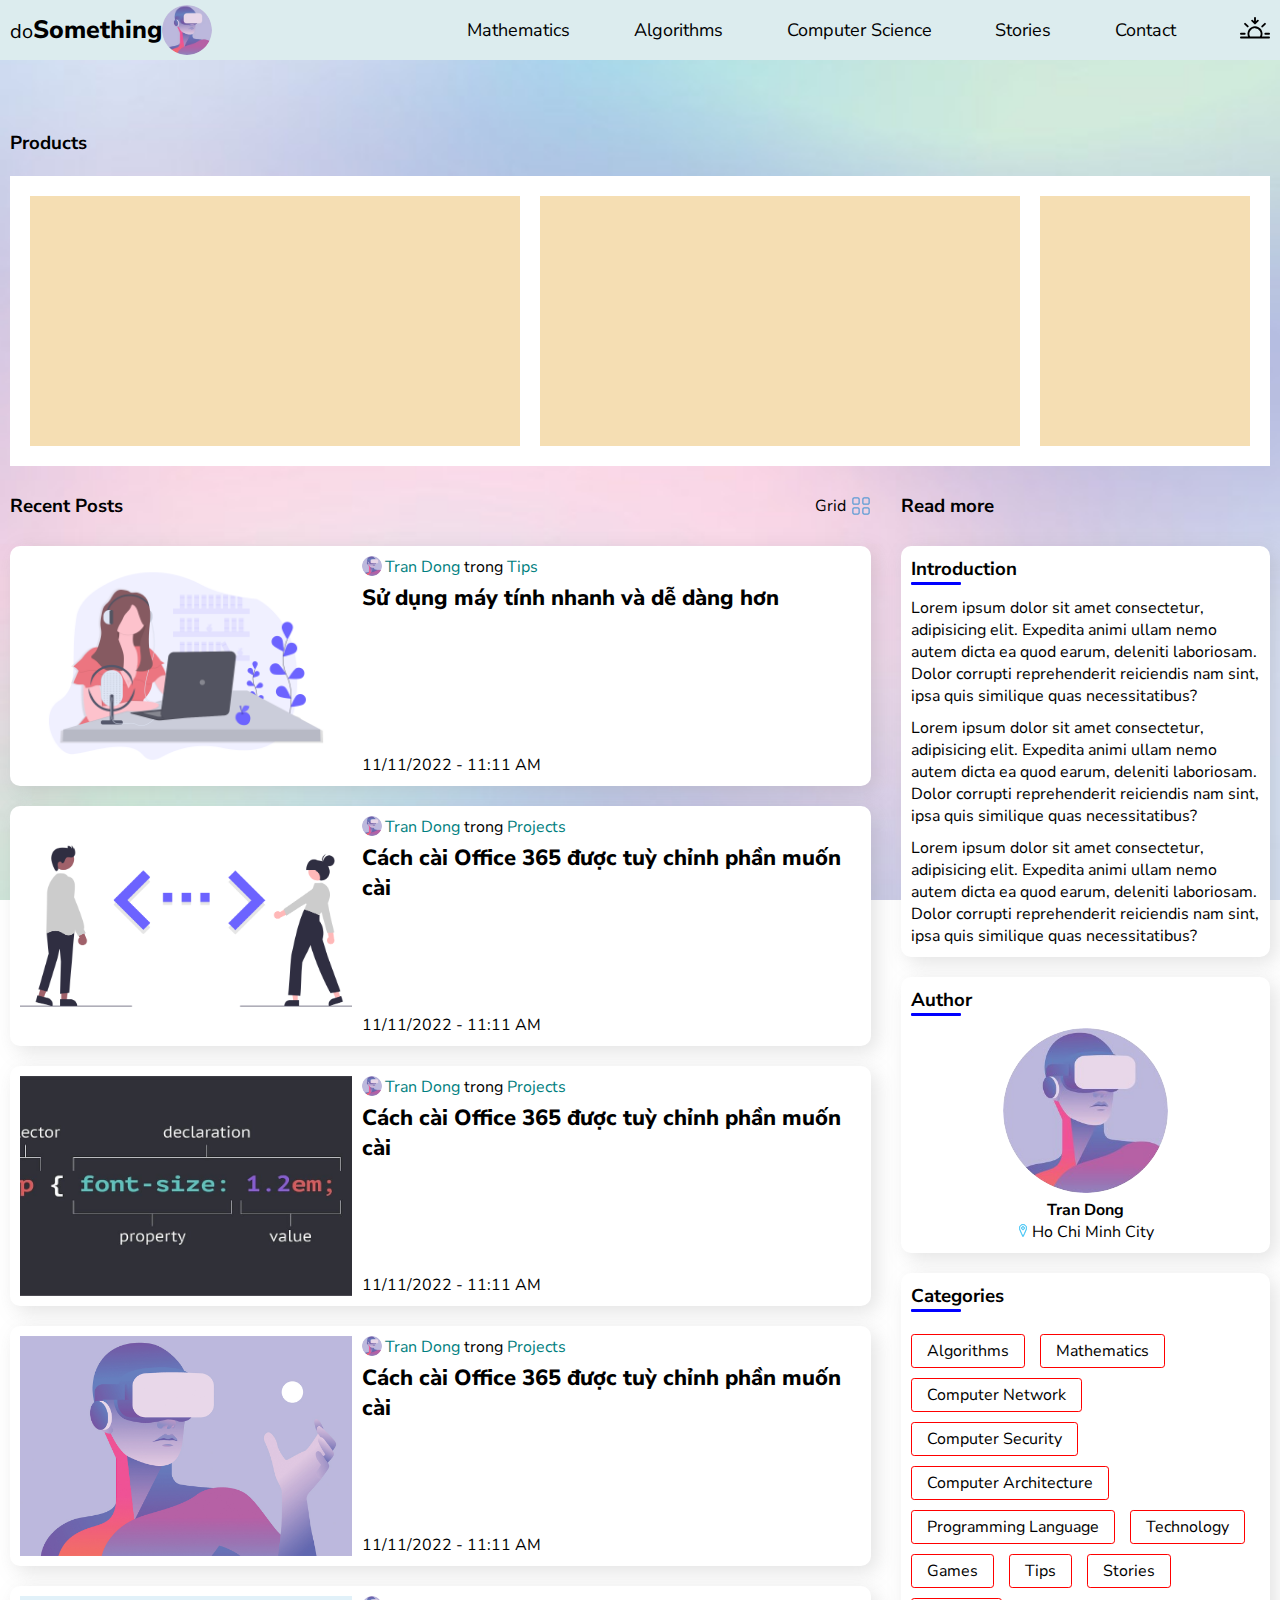
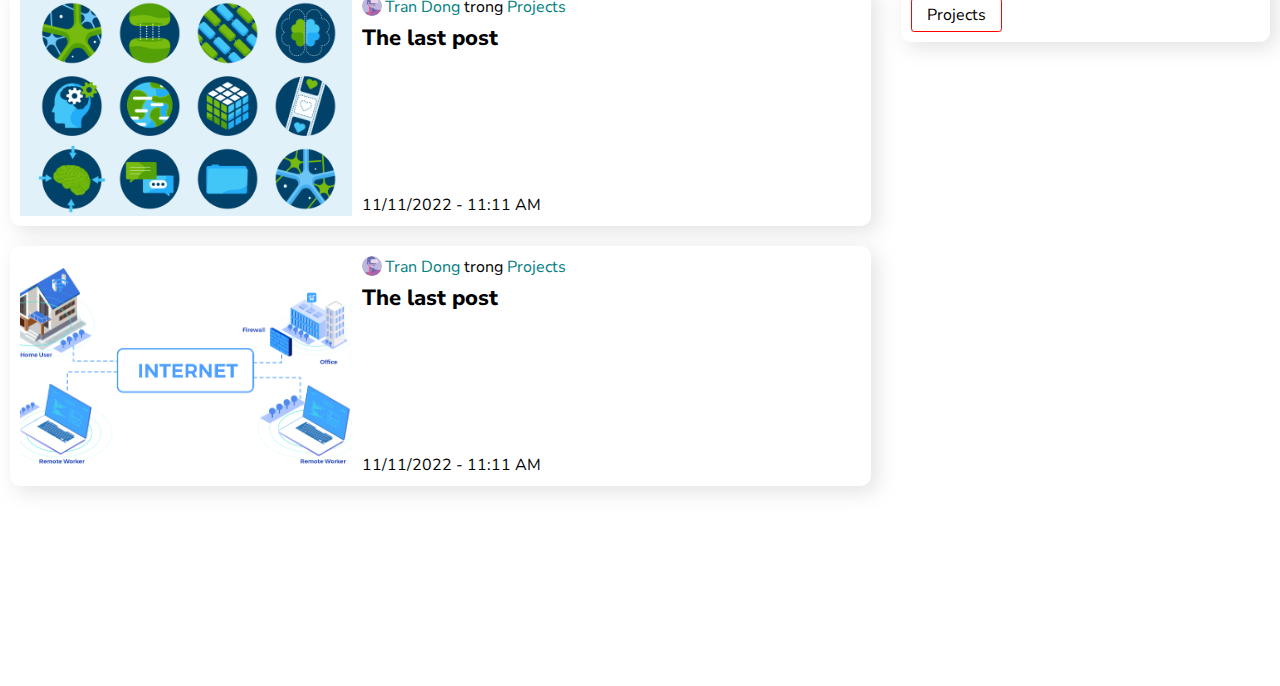
<file: index.html>
<!DOCTYPE html>
<html lang="en">
<head>
    <meta charset="UTF-8">
    <meta http-equiv="X-UA-Compatible" content="IE=edge">
    <meta name="viewport" content="width=device-width, initial-scale=1.0">
    <title>My Blogs</title>

    <link rel="preconnect" href="https://fonts.gstatic.com">
    <link href="https://fonts.googleapis.com/css2?family=Nunito+Sans:ital,wght@0,200;0,400;0,600;0,700;0,800;0,900;1,200;1,300;1,400&display=swap" rel="stylesheet">

    <link rel="shortcut icon" href="favicon.ico">

    <link rel="stylesheet" href="./css/style.css" id="css-file">
</head>
<body>
    <header>
        <nav>
            <div id="logo">
                <a href="" address-file="index.html">
                    <p>do<span>Something</span></p>
                    <div><img src="" address-file="img/avatar.svg"></div>
                </a>
            </div>

            <div id="nav-links">
                <a href="" address-file="categories/Mathematics/Mathematics.html">Mathematics</a>
                <a href=""  address-file="categories/Algorithms/Algorithms.html">Algorithms</a>
                <a href="#">Computer Science</a>
                <a href="#">Stories</a>
                <a href="#">Contact</a>
            </div>

            <div id="nav-buttons">
                <div id="mode" title="Dark mode"><img class="img-contain" src="" address-file="img/moon.svg"></div>
                <!-- <div id="tools-box" title="Tools"><img src="./img/tools-box-light.svg" alt=""></div> -->
                <div id="hamburger"><div id="bar"></div></div>
            </div>
        </nav>
    </header>

    <main id="posts-explores">
        <div class="wrapper">
            <h3 class="title">Products</h3>
            <div class="snap-products">
                <div class="item-product"></div>
                <div class="item-product"></div>
                <div class="item-product"></div>
                <div class="item-product"></div>
                <div class="item-product"></div>
                <div class="item-product"></div>
            </div>

            <div id="grid-posts-explores">
                <div id="recent-posts-format">
                    <div id="recent-posts"><h3>Recent Posts</h3></div>
                    <div id="format">
                        <p>Grid</p>
                        <div><img class="img-contain" src="" address-file="img/grid.svg"></div>
                    </div>
                </div>

                <div id="read-more"><h3>Read more</h3></div>

                <div id="posts">
                    <div class="post">
                        <div class="img-post"><a href="#"><img src="./img/using-computer.png"></a></div>
                        <div class="info-post">
                            <div class="author-categories">
                                <div><img src="" address-file="img/avatar.svg"></div>
                                <p><a href="#" class="author">Tran Dong</a> trong <a href="" class="name-topic" address-file="categories/Tips/Tips.html">Tips</a></p>
                            </div>
                            <div class="title-post"><a href="./categories/Tips/Sử dụng máy tính nhanh và dễ dàng hơn/Sử dụng máy tinh nhanh và dễ dàng hơn.html">Sử dụng máy tính nhanh và dễ dàng hơn</a></div>
                            <div class="time-release">11/11/2022 - 11:11 AM</div>
                        </div>
                    </div>

                    <div class="post">
                        <div class="img-post"><a href="#"><img src="./img/coding.png"></a></div>
                        <div class="info-post">
                            <div class="author-categories">
                                <div><img src="./img/avatar.svg"></div>
                                <p><a href="#" class="author">Tran Dong</a> trong <a href="#" class="name-topic">Projects</a></p>
                            </div>
                            <div class="title-post"><a href="#">Cách cài Office 365 được tuỳ chỉnh phần muốn cài</a></div>
                            <div class="time-release">11/11/2022 - 11:11 AM</div>
                        </div>
                    </div>

                    <div class="post">
                        <div class="img-post"><a href="#"><img src="./img/selector.jpg"></a></div>
                        <div class="info-post">
                            <div class="author-categories">
                                <div><img src="./img/avatar.svg"></div>
                                <p><a href="#" class="author">Tran Dong</a> trong <a href="#" class="name-topic">Projects</a></p>
                            </div>
                            <div class="title-post"><a href="#">Cách cài Office 365 được tuỳ chỉnh phần muốn cài</a></div>
                            <div class="time-release">11/11/2022 - 11:11 AM</div>
                        </div>
                    </div>

                    <div class="post">
                        <div class="img-post"><a href="#"><img src="./img/virtual reality.jpg"></a></div>
                        <div class="info-post">
                            <div class="author-categories">
                                <div><img src="./img/avatar.svg"></div>
                                <p><a href="#" class="author">Tran Dong</a> trong <a href="#" class="name-topic">Projects</a></p>
                            </div>
                            <div class="title-post"><a href="#">Cách cài Office 365 được tuỳ chỉnh phần muốn cài </a></div>
                            <div class="time-release">11/11/2022 - 11:11 AM</div>
                        </div>
                    </div>

                    <div class="post">
                        <div class="img-post"><a href="#"><img src="./img/memory.gif"></a></div>
                        <div class="info-post">
                            <div class="author-categories">
                                <div><img class="img-contain" src="./img/avatar.svg"></div>
                                <p><a href="#" class="author">Tran Dong</a> trong <a href="#" class="name-topic">Projects</a></p>
                            </div>
                            <div class="title-post"><a href="#">The last post</a></div>
                            <div class="time-release">11/11/2022 - 11:11 AM</div>
                        </div>
                    </div>

                    <div class="post">
                        <div class="img-post"><a href="#"><img src="./img/internet.png"></a></div>
                        <div class="info-post">
                            <div class="author-categories">
                                <div><img class="img-contain" src="./img/avatar.svg"></div>
                                <p><a href="#" class="author">Tran Dong</a> trong <a href="#" class="name-topic">Projects</a></p>
                            </div>
                            <div class="title-post"><a href="#">The last post</a></div>
                            <div class="time-release">11/11/2022 - 11:11 AM</div>
                        </div>
                    </div>
                </div>

                <div id="explores">
                    <div class="item-explore">
                        <div class="introduction">
                            <div class="title-explore"><h3>Introduction</h3></div>
                            <div class="content-introduction">
                                <p>Lorem ipsum dolor sit amet consectetur, adipisicing elit. Expedita animi ullam nemo autem dicta ea quod earum, deleniti laboriosam. Dolor corrupti reprehenderit reiciendis nam sint, ipsa quis similique quas necessitatibus?</p>
                                <p>Lorem ipsum dolor sit amet consectetur, adipisicing elit. Expedita animi ullam nemo autem dicta ea quod earum, deleniti laboriosam. Dolor corrupti reprehenderit reiciendis nam sint, ipsa quis similique quas necessitatibus?</p>
                                <p>Lorem ipsum dolor sit amet consectetur, adipisicing elit. Expedita animi ullam nemo autem dicta ea quod earum, deleniti laboriosam. Dolor corrupti reprehenderit reiciendis nam sint, ipsa quis similique quas necessitatibus?</p>
                            </div>
                        </div>
                    </div>

                    <div class="item-explore">
                        <div class="title-explore"><h3>Author</h3></div>
                        <div class="content-item-explore">
                            <div class="wrapper">
                                <div><img src="./img/avatar.svg"></div>
                                <h4 class="author-name">Tran Dong</h4>
                                <div class="position">
                                    <div><img src="./img/position.svg"></div>
                                    <p>Ho Chi Minh City</p>
                                </div>
                            </div>
                        </div>
                    </div>

                    <div class="item-explore">
                        <div class="title-explore"><h3>Categories</h3></div>
                        <div class="content-item-explore">
                            <div class="link-categories">
                                <a href="./categories/Algorithms/Algorithms.html" class="link-category">Algorithms</a>
                                <a href="./categories/Mathematics/Mathematics.html" class="link-category">Mathematics</a>
                                <a href="./categories/Computer Network/Computer Network.html" class="link-category">Computer Network</a>
                                <a href="" class="link-category">Computer Security</a>
                                <a href="./categories/Computer Architecture/Computer Architecture.html" class="link-category">Computer Architecture</a>
                                <a href="./categories/Programming Language/Programming Language.html" class="link-category">Programming Language</a>
                                <a href="./categories/Technology/Technology.html" class="link-category">Technology</a>
                                <a href="" class="link-category">Games</a>
                                <a href="./categories/Tips/Tips.html" class="link-category">Tips</a>
                                <a href="" class="link-category">Stories</a>
                                <a href="./projects/projects.html" class="link-category">Projects</a>
                            </div>
                        </div>
                    </div>

                    <!-- <div class="item-explore">
                        <div class="title-explore"><h3>Products</h3></div>
                        <div class="content-item-explore">
                            <div class="link-categories">
                                <a href="./projects/digital-clock/digital-clock.html" class="link-category">Digital Clock</a>
                                <a href="./projects/classic-clock/classic-clock.html" class="link-category">Classic Clock</a>
                                <a href="./projects/Countdown Timer/countdown-timer.html" class="link-category">Countdown Timer</a>
                            </div>
                        </div>
                    </div> -->
                </div>
            </div>
        </div>








        <!-- <div></div> -->
    </main>

    <footer>
        <div id="blank"></div>
    </footer>

    <script src="./scrips/jquery.js"></script>
    <script src="./scrips/script.js"></script>
</body>
</html>
</file>
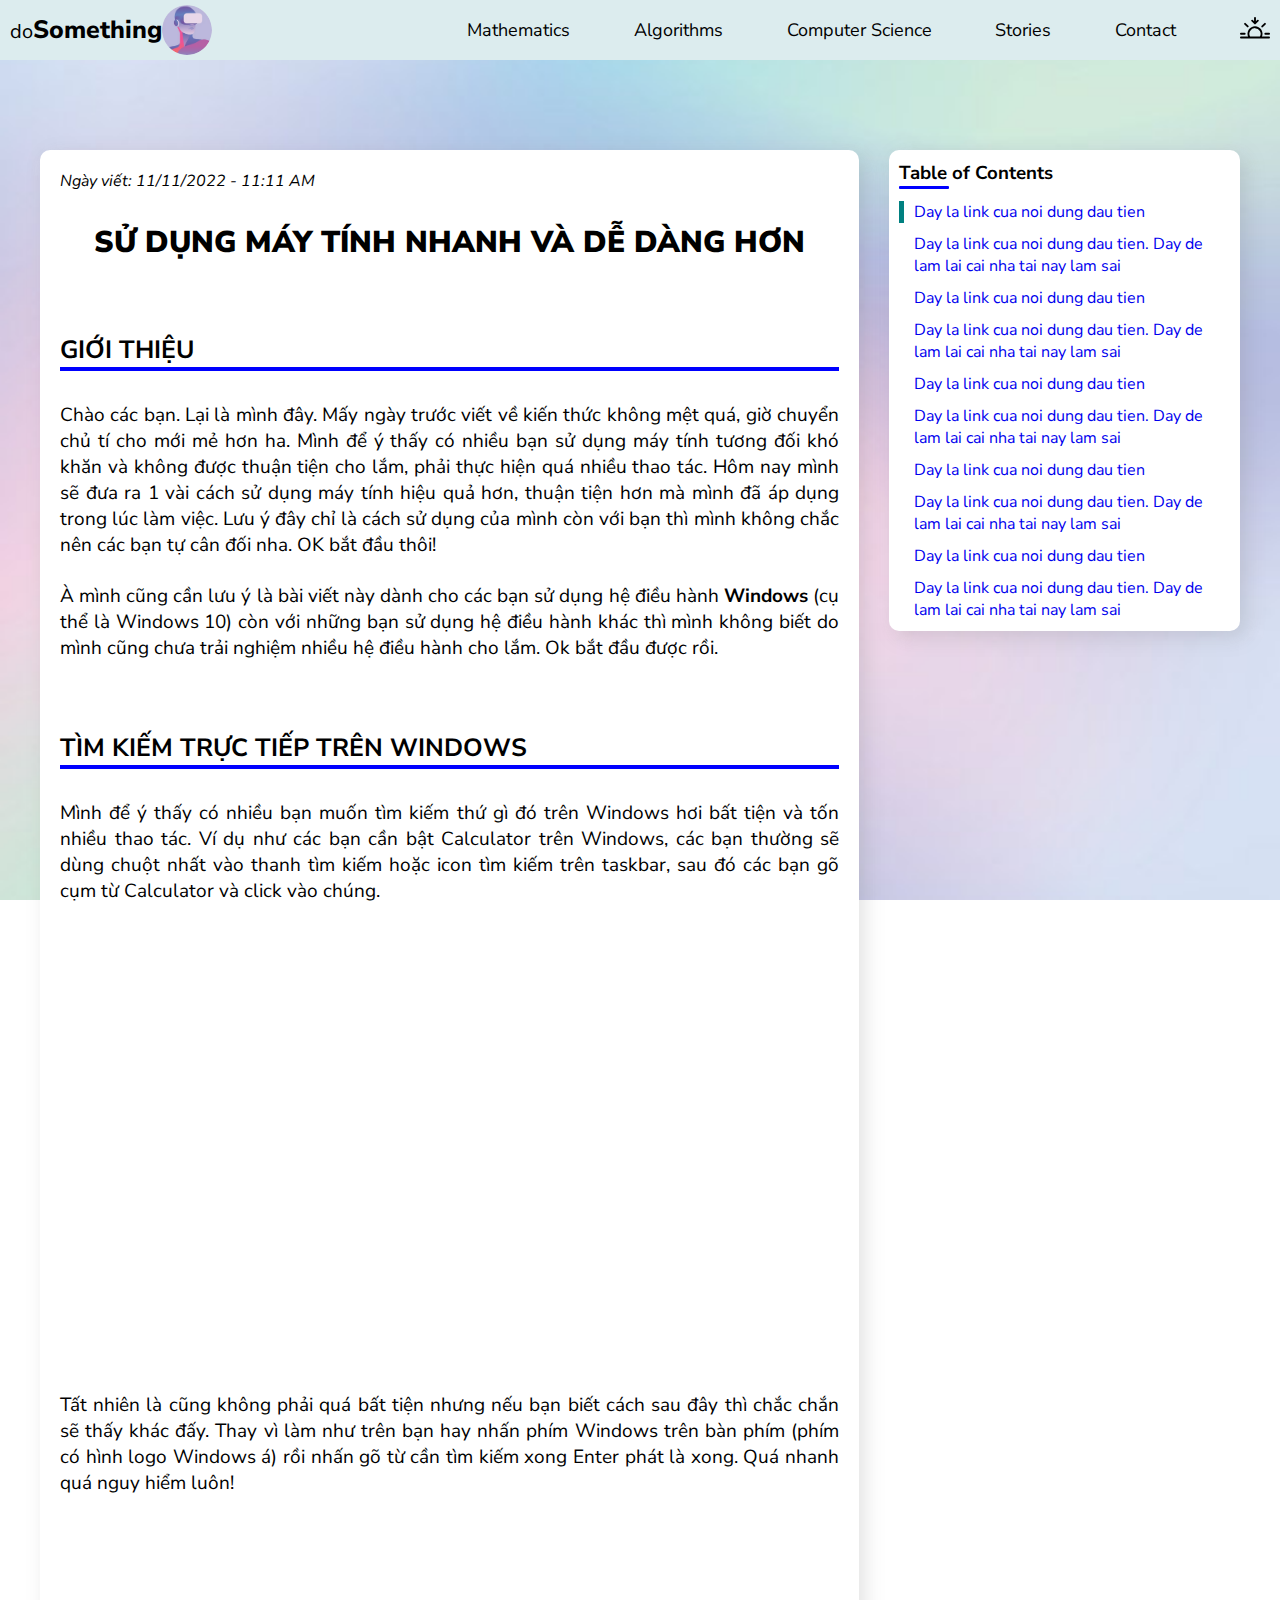
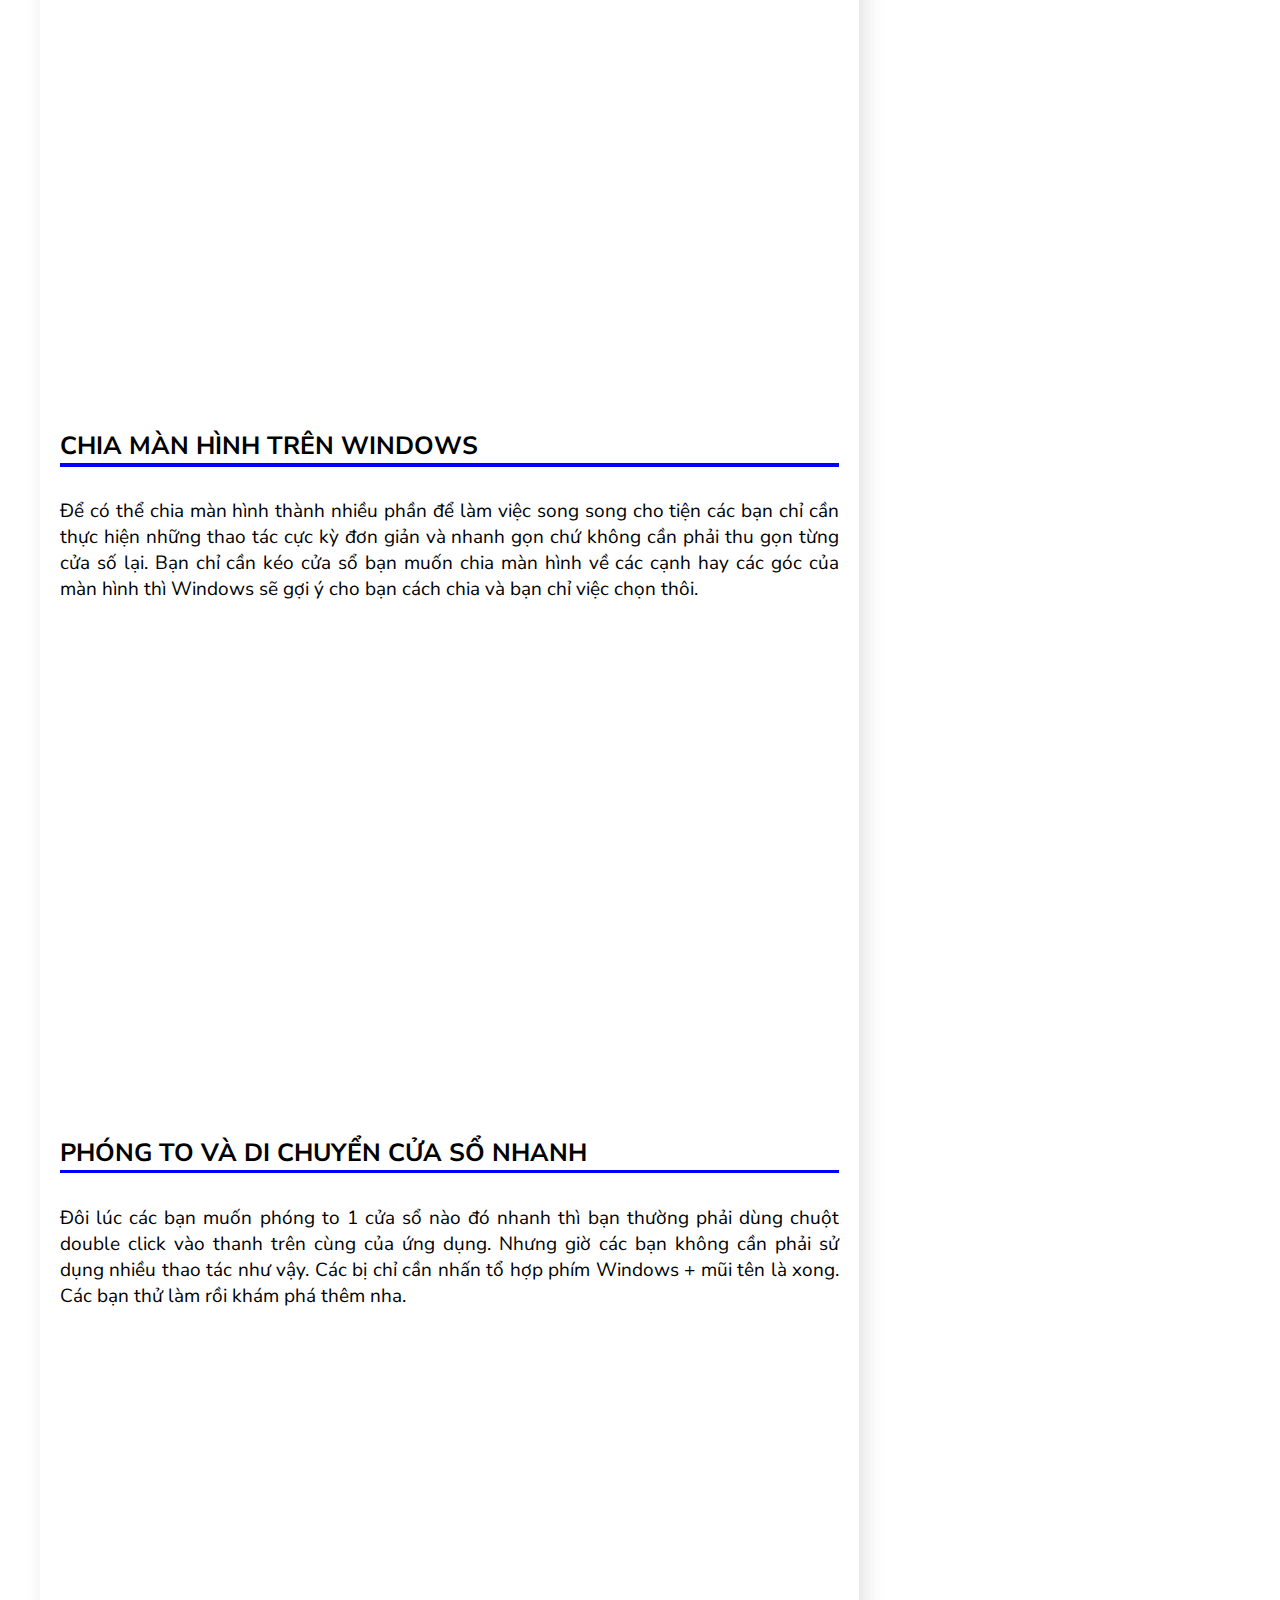
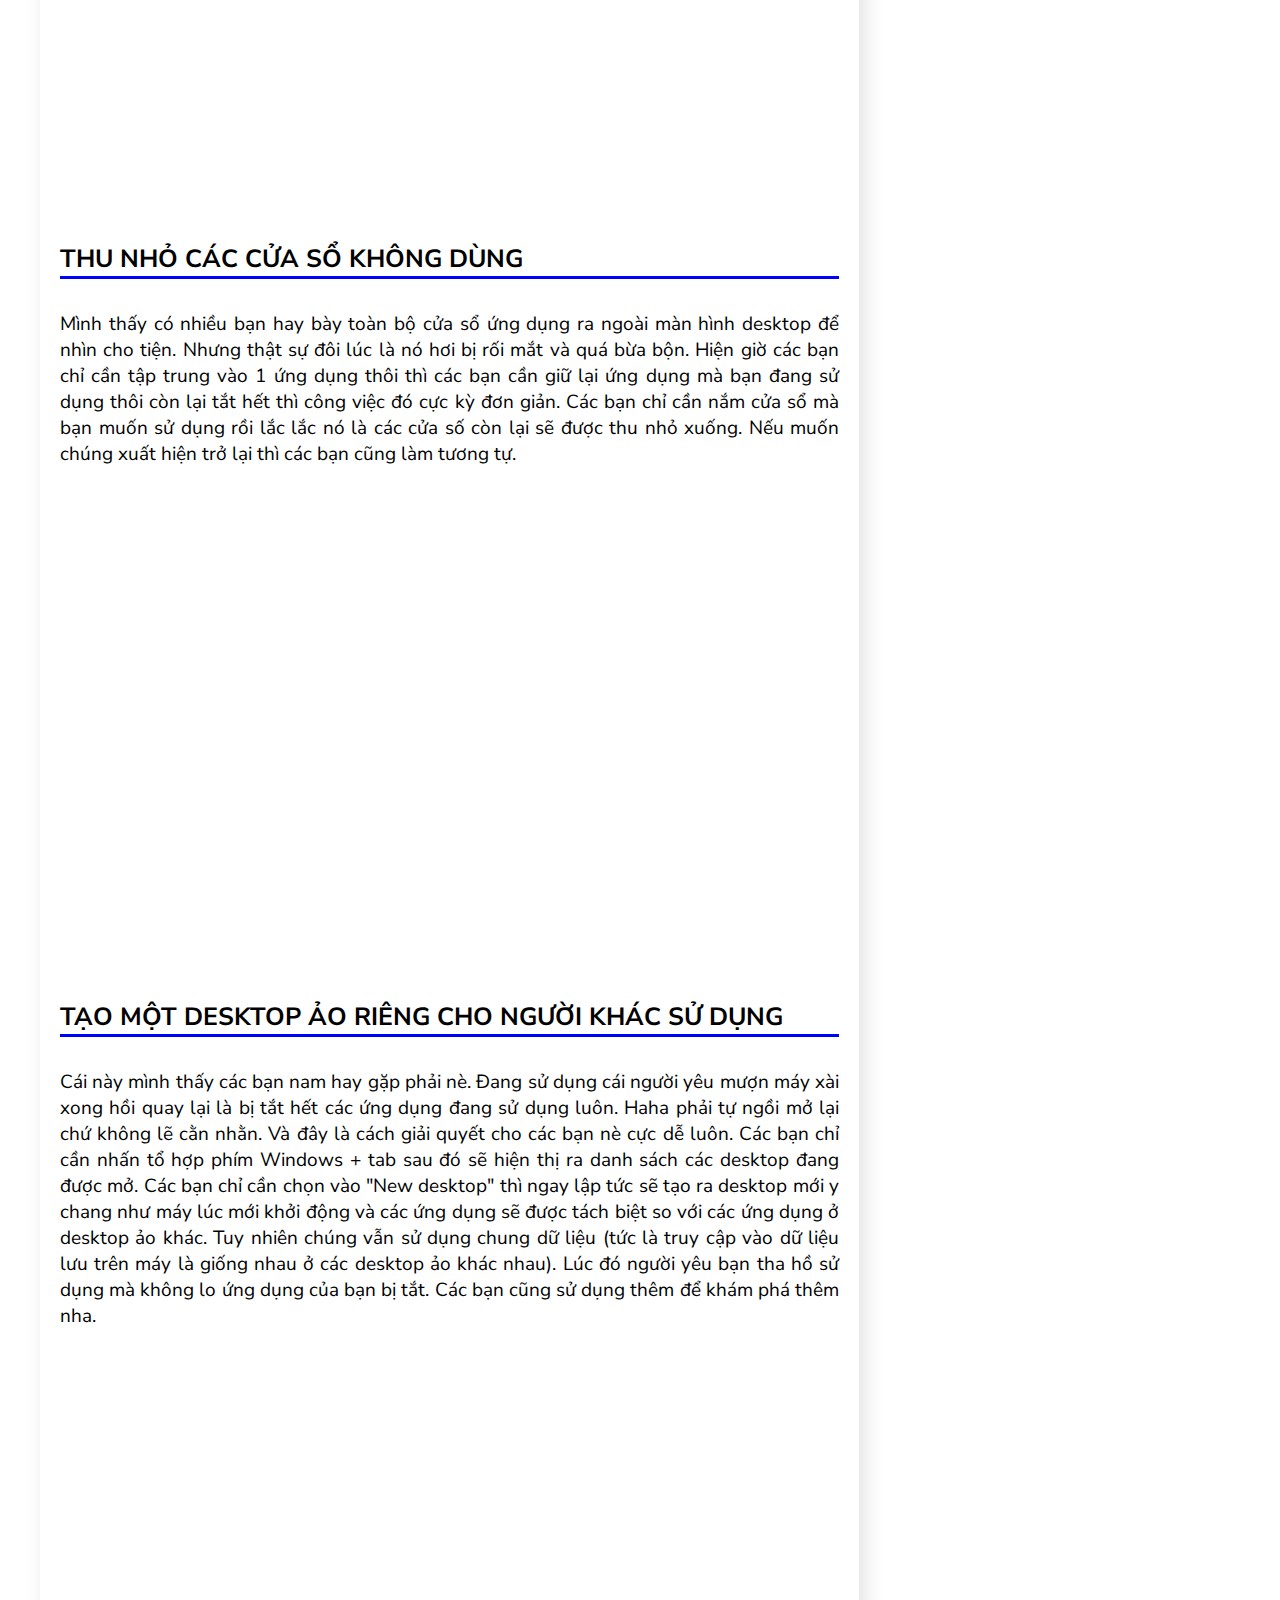
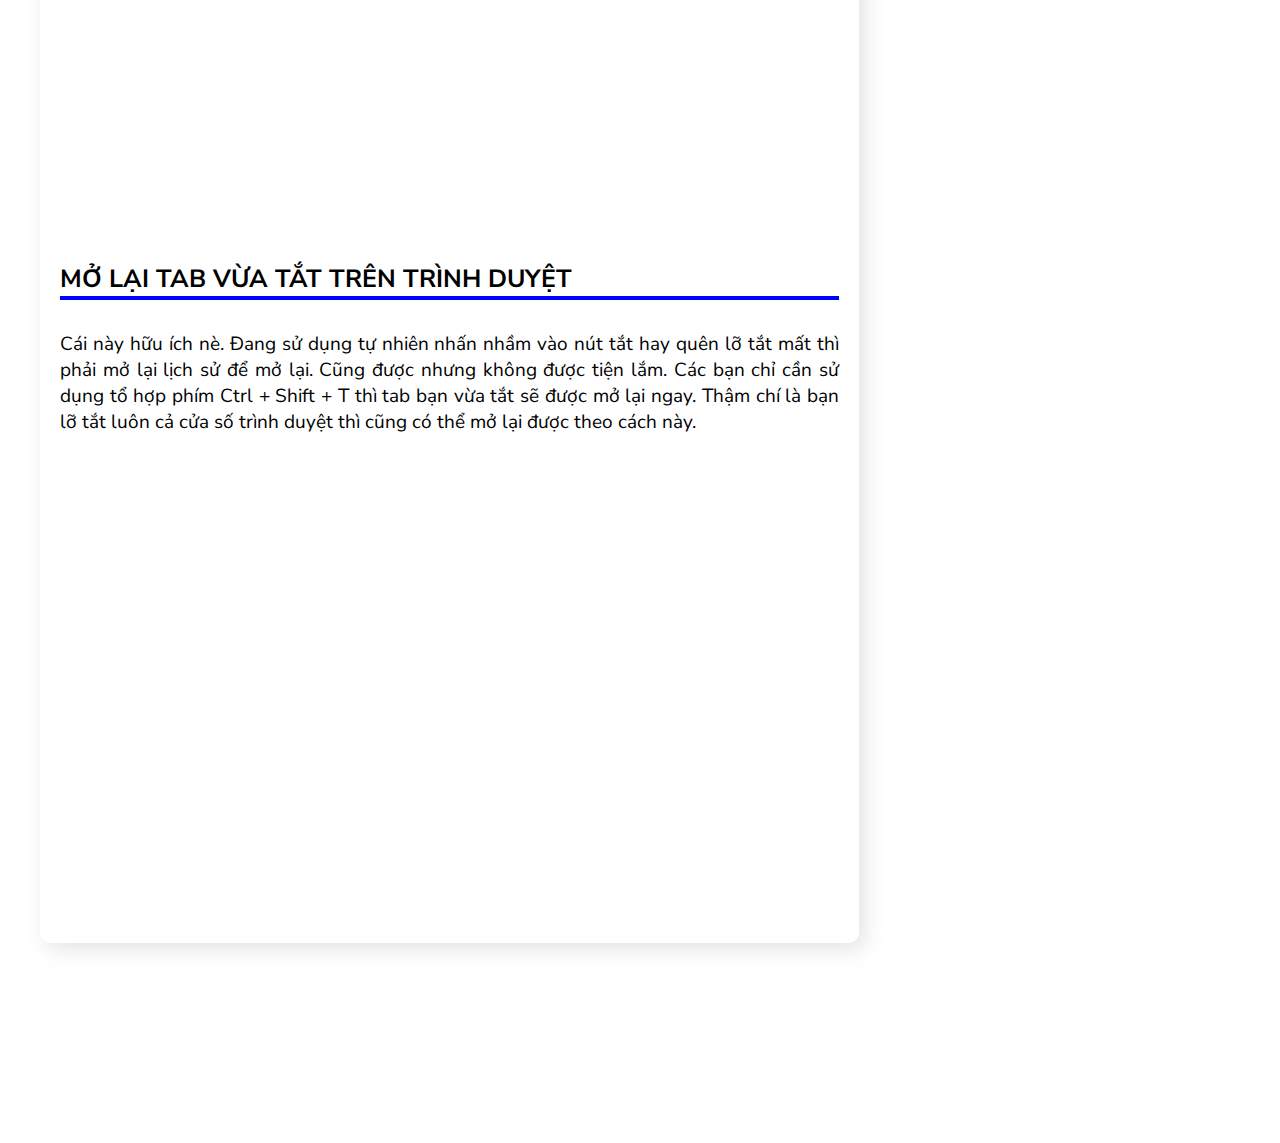
<file: categories/Tips/Sử dụng máy tính nhanh và dễ dàng hơn/Sử dụng máy tinh nhanh và dễ dàng hơn.html>
<!DOCTYPE html>
<html lang="en">
<head>
    <meta charset="UTF-8">
    <meta http-equiv="X-UA-Compatible" content="IE=edge">
    <meta name="viewport" content="width=device-width, initial-scale=1.0">
    <title>Sử dụng máy tính nhanh và dễ dàng hơn</title>

    <link rel="preconnect" href="https://fonts.gstatic.com">
    <link href="https://fonts.googleapis.com/css2?family=Nunito+Sans:ital,wght@0,200;0,400;0,600;0,700;0,800;0,900;1,200;1,300;1,400&display=swap" rel="stylesheet">

    <link rel="stylesheet" href="../../../css/style.css" id="css-file">
</head>
<body>
    <header>
        <nav>
            <div id="logo">
                <a href="" address-file="index.html">
                    <p>do<span>Something</span></p>
                    <div><img src="" address-file="img/avatar.svg"></div>
                </a>
            </div>

            <div id="nav-links">
                <a href="" address-file="categories/Mathematics/Mathematics.html">Mathematics</a>
                <a href=""  address-file="categories/Algorithms/Algorithms.html">Algorithms</a>
                <a href="#">Computer Science</a>
                <a href="#">Stories</a>
                <a href="#">Contact</a>
            </div>

            <div id="nav-buttons">
                <div id="mode" title="Dark mode"><img class="img-contain" src="" address-file="img/moon.svg"></div>
                <!-- <div id="tools-box" title="Tools"><img src="./img/tools-box-light.svg" alt=""></div> -->
                <div id="hamburger"><div id="bar"></div></div>
            </div>
        </nav>
    </header>

    <main id="post-content">
        <div class="wrapper">
            <div id="grid-post-table-of-content">
                <div id="main-post">
                    <div class="time-release"><i>Ngày viết: 11/11/2022 - 11:11 AM</i></div>
                    <div class="title-post"><p>SỬ DỤNG MÁY TÍNH NHANH VÀ DỄ DÀNG HƠN</p></div>
                    <div class="content">
                        <div class="header"><p>GIỚI THIỆU</p></div>
                        <p class="para">
                            Chào các bạn. Lại là mình đây. Mấy ngày trước viết về kiến thức không mệt quá, giờ chuyển chủ
                            tí cho mới mẻ hơn ha. Mình để ý thấy có nhiều bạn sử dụng máy tính tương đối khó khăn và không
                            được thuận tiện cho lắm, phải thực hiện quá nhiều thao tác. Hôm nay mình sẽ đưa ra 1 vài cách
                            sử dụng máy tính hiệu quả hơn, thuận tiện hơn mà mình đã áp dụng trong lúc làm việc. Lưu ý đây
                            chỉ là cách sử dụng của mình còn với bạn thì mình không chắc nên các bạn tự cân đối nha. OK
                            bắt đầu thôi!
                        </p>

                        <p class="para">
                            À mình cũng cần lưu ý là bài viết này dành cho các bạn sử dụng hệ điều hành <strong>Windows</strong>
                            (cụ thể là Windows 10) còn với những bạn sử dụng hệ điều hành khác thì mình không biết do mình
                            cũng chưa trải nghiệm nhiều hệ điều hành cho lắm. Ok bắt đầu được rồi.
                        </p>

                        <div class="header"><p>TÌM KIẾM TRỰC TIẾP TRÊN WINDOWS</p></div>
                        <p class="para">
                            Mình để ý thấy có nhiều bạn muốn tìm kiếm thứ gì đó trên Windows hơi bất tiện và tốn nhiều thao
                            tác. Ví dụ như các bạn cần bật Calculator trên Windows, các bạn thường sẽ dùng chuột nhất vào thanh
                            tìm kiếm hoặc icon tìm kiếm trên taskbar, sau đó các bạn gõ cụm từ Calculator và click vào chúng.
                        </p>

                        <div class="videos">
                            <div class="video-demo">
                                <iframe width="560" height="315" src="https://www.youtube.com/embed/kdP6zsoLre8" title="YouTube video player" frameborder="0" allow="accelerometer; autoplay; clipboard-write; encrypted-media; gyroscope; picture-in-picture" allowfullscreen></iframe>
                            </div>
                        </div>

                        <p class="para">
                            Tất nhiên là cũng không phải quá bất tiện nhưng nếu bạn biết cách sau đây thì chắc chắn sẽ thấy khác
                            đấy. Thay vì làm như trên bạn hay nhấn phím Windows trên bàn phím (phím có hình logo Windows á) rồi
                            nhấn gõ từ cần tìm kiếm xong Enter phát là xong. Quá nhanh quá nguy hiểm luôn!
                        </p>

                        <div class="videos">
                            <div class="video-demo">
                                <iframe width="560" height="315" src="https://www.youtube.com/embed/raz1Tyd2als" title="YouTube video player" frameborder="0" allow="accelerometer; autoplay; clipboard-write; encrypted-media; gyroscope; picture-in-picture" allowfullscreen></iframe>
                            </div>
                        </div>

                        <div class="header"><p>CHIA MÀN HÌNH TRÊN WINDOWS</p></div>
                        <p class="para">
                            Để có thể chia màn hình thành nhiều phần để làm việc song song cho tiện các bạn chỉ cần thực hiện
                            những thao tác cực kỳ đơn giản và nhanh gọn chứ không cần phải thu gọn từng cửa số lại. Bạn chỉ cần
                            kéo cửa sổ bạn muốn chia màn hình về các cạnh hay các góc của màn hình thì Windows sẽ gợi ý cho bạn
                            cách chia và bạn chỉ việc chọn thôi.
                        </p>

                        <div class="videos">
                            <div class="video-demo">
                                <iframe width="560" height="315" src="https://www.youtube.com/embed/vMgMH2pAmdM" title="YouTube video player" frameborder="0" allow="accelerometer; autoplay; clipboard-write; encrypted-media; gyroscope; picture-in-picture" allowfullscreen></iframe>
                            </div>
                        </div>

                        <div class="header"><p>PHÓNG TO VÀ DI CHUYỂN CỬA SỔ NHANH</p></div>
                        <p class="para">
                            Đôi lúc các bạn muốn phóng to 1 cửa sổ nào đó nhanh thì bạn thường phải dùng chuột double click vào
                            thanh trên cùng của ứng dụng. Nhưng giờ các bạn không cần phải sử dụng nhiều thao tác như vậy. Các bị
                            chỉ cần nhấn tổ hợp phím Windows + mũi tên là xong. Các bạn thử làm rồi khám phá thêm nha.
                        </p>

                        <div class="videos">
                            <div class="video-demo">
                                <iframe width="560" height="315" src="https://www.youtube.com/embed/jHXEPfShys4" title="YouTube video player" frameborder="0" allow="accelerometer; autoplay; clipboard-write; encrypted-media; gyroscope; picture-in-picture" allowfullscreen></iframe>
                            </div>
                        </div>

                        <div class="header"><p>THU NHỎ CÁC CỬA SỔ KHÔNG DÙNG</p></div>
                        <p class="para">
                            Mình thấy có nhiều bạn hay bày toàn bộ cửa sổ ứng dụng ra ngoài màn hình desktop để nhìn cho tiện.
                            Nhưng thật sự đôi lúc là nó hơi bị rối mắt và quá bừa bộn. Hiện giờ các bạn chỉ cần tập trung vào 1
                            ứng dụng thôi thì các bạn cần giữ lại ứng dụng mà bạn đang sử dụng thôi còn lại tắt hết thì công việc
                            đó cực kỳ đơn giản. Các bạn chỉ cần nắm cửa sổ mà bạn muốn sử dụng rồi lắc lắc nó là các cửa số còn
                            lại sẽ được thu nhỏ xuống. Nếu muốn chúng xuất hiện trở lại thì các bạn cũng làm tương tự.
                        </p>

                        <div class="videos">
                            <div class="video-demo">
                                <iframe width="560" height="315" src="https://www.youtube.com/embed/kubg-A-iH7c" title="YouTube video player" frameborder="0" allow="accelerometer; autoplay; clipboard-write; encrypted-media; gyroscope; picture-in-picture" allowfullscreen></iframe>
                            </div>
                        </div>

                        <div class="header"><p>TẠO MỘT DESKTOP ẢO RIÊNG CHO NGƯỜI KHÁC SỬ DỤNG</p></div>
                        <p class="para">
                            Cái này mình thấy các bạn nam hay gặp phải nè. Đang sử dụng cái người yêu mượn máy xài xong hồi quay
                            lại là bị tắt hết các ứng dụng đang sử dụng luôn. Haha phải tự ngồi mở lại chứ không lẽ cằn nhằn.
                            Và đây là cách giải quyết cho các bạn nè cực dễ luôn. Các bạn chỉ cần nhấn tổ hợp phím Windows + tab
                            sau đó sẽ hiện thị ra danh sách các desktop đang được mở. Các bạn chỉ cần chọn vào "New desktop" thì
                            ngay lập tức sẽ tạo ra desktop mới y chang như máy lúc mới khởi động và các ứng dụng sẽ được tách biệt
                            so với các ứng dụng ở desktop ảo khác. Tuy nhiên chúng vẫn sử dụng chung dữ liệu (tức là truy cập vào
                            dữ liệu lưu trên máy là giống nhau ở các desktop ảo khác nhau). Lúc đó người yêu bạn tha hồ sử dụng mà
                            không lo ứng dụng của bạn bị tắt. Các bạn cũng sử dụng thêm để khám phá thêm nha.
                        </p>

                        <div class="videos">
                            <div class="video-demo">
                                <iframe width="560" height="315" src="https://www.youtube.com/embed/fyMAfLbYABg" title="YouTube video player" frameborder="0" allow="accelerometer; autoplay; clipboard-write; encrypted-media; gyroscope; picture-in-picture" allowfullscreen></iframe>
                            </div>
                        </div>

                        <div class="header"><p>MỞ LẠI TAB VỪA TẮT TRÊN TRÌNH DUYỆT</p></div>
                        <p class="para">
                            Cái này hữu ích nè. Đang sử dụng tự nhiên nhấn nhầm vào nút tắt hay quên lỡ tắt mất thì phải mở lại
                            lịch sử để mở lại. Cũng được nhưng không được tiện lắm. Các bạn chỉ cần sử dụng tổ hợp phím Ctrl + Shift
                            + T thì tab bạn vừa tắt sẽ được mở lại ngay. Thậm chí là bạn lỡ tắt luôn cả cửa số trình duyệt thì
                            cũng có thể mở lại được theo cách này.
                        </p>

                        <div class="videos">
                            <div class="video-demo">
                                <iframe width="560" height="315" src="https://www.youtube.com/embed/YKz-IM9fIVc" title="YouTube video player" frameborder="0" allow="accelerometer; autoplay; clipboard-write; encrypted-media; gyroscope; picture-in-picture" allowfullscreen></iframe>
                            </div>
                        </div>
                    </div>
                </div>

                <div id="table-of-contents">
                    <div class="wrapper">
                        <div class="title-explore"><h3>Table of Contents</h3></div>
                        <div class="contents">
                            <a href="#" class="link-anchor active">
                                <div class="grid-bar-link">
                                    <div class="bar"></div>
                                    <div class="link">Day la link cua noi dung dau tien</div>
                                </div>
                            </a>

                            <a href="#" class="link-anchor">
                                <div class="grid-bar-link">
                                    <div class="bar"></div>
                                    <div class="link">Day la link cua noi dung dau tien. Day de lam lai cai nha tai nay lam sai</div>
                                </div>
                            </a>

                            <a href="#" class="link-anchor">
                                <div class="grid-bar-link">
                                    <div class="bar"></div>
                                    <div class="link">Day la link cua noi dung dau tien</div>
                                </div>
                            </a>

                            <a href="#" class="link-anchor">
                                <div class="grid-bar-link">
                                    <div class="bar"></div>
                                    <div class="link">Day la link cua noi dung dau tien. Day de lam lai cai nha tai nay lam sai</div>
                                </div>
                            </a>

                            <a href="#" class="link-anchor">
                                <div class="grid-bar-link">
                                    <div class="bar"></div>
                                    <div class="link">Day la link cua noi dung dau tien</div>
                                </div>
                            </a>

                            <a href="#" class="link-anchor">
                                <div class="grid-bar-link">
                                    <div class="bar"></div>
                                    <div class="link">Day la link cua noi dung dau tien. Day de lam lai cai nha tai nay lam sai</div>
                                </div>
                            </a>

                            <a href="#" class="link-anchor">
                                <div class="grid-bar-link">
                                    <div class="bar"></div>
                                    <div class="link">Day la link cua noi dung dau tien</div>
                                </div>
                            </a>

                            <a href="#" class="link-anchor">
                                <div class="grid-bar-link">
                                    <div class="bar"></div>
                                    <div class="link">Day la link cua noi dung dau tien. Day de lam lai cai nha tai nay lam sai</div>
                                </div>
                            </a>

                            <a href="#" class="link-anchor">
                                <div class="grid-bar-link">
                                    <div class="bar"></div>
                                    <div class="link">Day la link cua noi dung dau tien</div>
                                </div>
                            </a>

                            <a href="#" class="link-anchor">
                                <div class="grid-bar-link">
                                    <div class="bar"></div>
                                    <div class="link">Day la link cua noi dung dau tien. Day de lam lai cai nha tai nay lam sai</div>
                                </div>
                            </a>
                        </div>
                    </div>
                </div>
            </div>
        </div>








        <!-- <div></div> -->
    </main>

    <footer>
        <div id="blank"></div>
    </footer>

    <script src="../../../scrips/jquery.js"></script>
    <script src="../../../scrips/script.js"></script>
</body>
</html>
</file>
<file: css/style.css>
/* Start Recent Use Section */
/*
background-color: rgb(38, 37, 38);
box-shadow: 6px 6px 20px rgba(122, 122, 122, 0.212);
box-shadow: 6px 6px 20px rgba(251, 63, 63, 0.212);

nav-links: 1
hamburger: 2
mode: 2
header: 10
overlay: 900
tools-button: 1000
*/
/* End Recent Use Section */


/* Start General Section */
* {
    margin: 0;
    padding: 0;
    box-sizing: border-box;
    font-family: 'Nunito Sans', sans-serif;
}

body {
    width: 100%;
    background-image: url(../background/background-light.jpg);
    background-size: cover;
    background-position: center;
    background-attachment: fixed;
    max-height: 100vh;
    transition: 0.3s background-image;
}

img {
    width: 100%;
    height: 100%;
    object-fit: cover;
}

.img-contain {
    width: 100%;
    height: 100%;
    object-fit: contain;
}

a {
    text-decoration: none;
}

html::-webkit-scrollbar {
    width: 4px;
    background-color: thistle;
}

html::-webkit-scrollbar-thumb {
    background-color: brown;
}
/* End General Section */



/* Start Header Section */
header {
    width: 100%;
    height: 60px;
    display: flex;
    justify-content: center;
    position: fixed;
    left: 0;
    top: 0;
    background-color: rgb(220, 236, 238);
    transition: 0.3s background-color, 0.2s top;
    z-index: 10;
    /* background-color: rgb(232, 244, 238); */
    /* backdrop-filter: blur(2rem); */
}

header nav {
    width: 100%;
    max-width: 1420px;
    /* background-color: aqua; */
    padding: 0px 10px;
    display: flex;
    justify-content: space-between;
    align-items: center;
}

header nav a {
    color: black;
    transition: 0.3s color;
}

header nav #logo {
    flex-grow: 0.5;
}

header nav #logo a {
    display: flex;
    align-items: center;
    width: fit-content;
}

header nav #logo p {
    font-size: 20px;
}

header nav #logo p span {
    font-size: 25px;
    font-weight: 800;
}

header nav #logo div {
    width: 50px;
    height: 50px;
}

header nav #nav-links {
    flex-grow: 1;
    display: flex;
    justify-content: space-evenly;
}

header nav #nav-links a {
    font-size: 18px;
    transition: 0.2s;
    transition-property: color, transform;
}

header nav #nav-links a:hover {
    color: maroon;
    transform: translateY(-5px);
}

header nav #nav-buttons {
    display: flex;
    align-items: center;
    justify-content: space-between;
}

header nav #nav-buttons #mode {
    width: 30px;
    height: 30px;
    cursor: pointer;
    background-size: cover;
    z-index: 2;
    transition: 1s;
}

header nav #nav-buttons #mode.dark {
    transform: rotate(360deg);
}

header nav #nav-buttons #tools-box {
    width: 40px;
    cursor: pointer;
}
/* End Header Section */






/* Start Main Section */
#posts-explores .wrapper .snap-products {
    display: flex;
    overflow-x: auto;
    background-color: white;
    border: 20px solid white;
    scroll-snap-type: x mandatory;
    scroll-snap-stop: always;
    scroll-padding-left: 50px;
}

#posts-explores .wrapper .title {
    margin-bottom: 20px;
}

#posts-explores .wrapper .snap-products .item-product {
    min-width: 500px;
    height: 250px;
    background-clip: content-box;
    padding: 0px 10px;
    background-color: wheat;
    scroll-snap-align: start;
}

#posts-explores .wrapper .snap-products .item-product:first-child {
    padding-left: 0;
}

#posts-explores .wrapper .snap-products .item-product:last-child {
    padding-right: 0;
}

#posts-explores .wrapper .snap-products .item-product .img-product {
    width: 100%;
    height: 200px;
}

#posts-explores .wrapper .snap-products .item-product .info-project {
    width: 100%;
    height: 120px;
    display: flex;
    flex-direction: column;
    justify-content: space-between;
}

#posts-explores .wrapper .snap-products .item-product .info-project .title-project {
    flex-grow: 1;
    font-size: 22px;
    font-weight: 900;
}

#posts-explores .wrapper .snap-products .item-product .info-project .title-project a {
    color: black;
}

#posts-explores .wrapper .snap-products .item-product .info-project .author-categories {
    display: flex;
}

#posts-explores .wrapper .snap-products .item-product .info-project .author-categories div {
    width: 20px;
}

.snap-products::-webkit-scrollbar {
    height: 4px;
}

.snap-products::-webkit-scrollbar-thumb {
    background-color: teal;
}









#posts-explores {
    width: 100%;
    margin-top: 130px;
    display: flex;
    flex-direction: column;
    justify-content: center;
    align-items: center;
    transition: 0.3s color;
}

#posts-explores a {
    transition: 0.3s color;
}

#posts-explores .wrapper {
    width: 100%;
    max-width: 1420px;
    padding: 0px 10px;
    display: flex;
    flex-direction: column;
}

#posts-explores .wrapper #grid-posts-explores {
    width: 100%;
    display: grid;
    grid-template-columns: 7fr 3fr;
    grid-template-rows: 80px auto;
    column-gap: 30px;
}

#posts-explores .wrapper #grid-posts-explores #recent-posts-format {
    width: 100%;
    display: flex;
    justify-content: space-between;
    align-items: center;
}

#posts-explores .wrapper #grid-posts-explores #recent-posts-format #format {
    display: flex;
    align-items: center;
    cursor: pointer;
}

#posts-explores .wrapper #grid-posts-explores #recent-posts-format #format div {
    width: 20px;
    height: 20px;
    margin-left: 5px;
}

#posts-explores .wrapper #grid-posts-explores #recent-posts-format #format div img {
    width: 100%;
    height: 100%;
    object-fit: contain;
}

#posts-explores .wrapper #grid-posts-explores #read-more {
    width: 100%;
    display: flex;
    align-items: center;
}

#posts-explores .wrapper #grid-posts-explores #posts {
    width: 100%;
    height: fit-content;
    display: flex;
    flex-direction: column;
}

#posts-explores .wrapper #grid-posts-explores #posts .post {
    width: 100%;
    height: 240px;
    background-color: white;
    border-radius: 10px;
    box-shadow: 6px 6px 20px rgba(122, 122, 122, 0.212);
    display: grid;
    grid-template-columns: 4fr 6fr;
    grid-template-rows: 220px;
    column-gap: 10px;
    padding: 10px;
    margin-bottom: 20px;
    transition: 0.3s background-color;
}

#posts-explores .wrapper #grid-posts-explores #posts .post:last-child {
    margin-bottom: 0;
}

#posts-explores .wrapper #grid-posts-explores #posts .post .img-post {
    width: 100%;
    min-height: 100%;
    overflow: hidden;
}

#posts-explores .wrapper #grid-posts-explores #posts .post .img-post img {
    transition: 0.3s;
    transition-property: transform, opacity;
}

#posts-explores .wrapper #grid-posts-explores #posts .post .img-post img:hover {
    transform: scale(1.05);
    opacity: 0.9;
}

#posts-explores .wrapper #grid-posts-explores #posts .post .info-post {
    width: 100%;
    height: 100%;
    display: flex;
    flex-direction: column;
}

#posts-explores .wrapper #grid-posts-explores #posts .post .info-post .author-categories {
    display: flex;
    /* align-items: center; */
    margin-bottom: 5px;
}

#posts-explores .wrapper #grid-posts-explores #posts .post .info-post .author-categories a {
    color: teal;
}

#posts-explores .wrapper #grid-posts-explores #posts .post .info-post .author-categories div {
    width: 20px;
    height: 20px;
    margin-right: 3px;
}

#posts-explores .wrapper #grid-posts-explores #posts .post .info-post .author-categories div img {
    width: 100%;
    height: 100%;
    object-fit: contain;
}

#posts-explores .wrapper #grid-posts-explores #posts .post .info-post .title-post {
    flex-grow: 1;
    overflow: auto;
    font-size: 22px;
    font-weight: 800;
}

#posts-explores .wrapper #grid-posts-explores #posts .post .info-post .title-post a {
    color: black;
}

#posts-explores #explores {
    width: 100%;
    display: flex;
    flex-direction: column;
}

#posts-explores #explores .item-explore {
    width: 100%;
    padding: 10px;
    background-color: white;
    border-radius: 10px;
    box-shadow: 6px 6px 20px rgba(122, 122, 122, 0.212);
    margin-bottom: 20px;
    transition: 0.3s background-color;
}

.title-explore {
    position: relative;
    margin-bottom: 15px;
}

#explores .item-explore .content-introduction p {
    margin-bottom: 10px;
}

#explores .item-explore .content-introduction p:last-child {
    margin-bottom: 0;
}

.title-explore::after{
    content: '';
    width: 50px;
    height: 3px;
    background-color: blue;
    position: absolute;
    border-radius: 1px;
}

#explores .item-explore .content-item-explore {
    width: 100%;
}

#explores .item-explore .content-item-explore .wrapper {
    width: 100%;
    display: flex;
    flex-direction: column;
    align-items: center;
}

#explores .item-explore .content-item-explore .wrapper div {
    width: 50%;
    max-width: 200px;
}

#explores .item-explore .content-item-explore .wrapper .author-name {
    transition: 0.3s color;
    color: black;
}

#explores .item-explore .content-item-explore .wrapper .position {
    display: flex;
    width: fit-content;
}

#explores .item-explore .content-item-explore .wrapper .position div {
    width: 12px;
    height: 13px;
    margin-right: 3px;
}

#explores .item-explore .content-item-explore .wrapper .position div img {
    width: 100%;
    height: 100%;
    object-fit: contain;
}




#explores .link-categories {
    display: flex;
    flex-wrap: wrap;
}

#explores .link-categories a {
    border: 1px solid red;
    border-radius: 0.2rem;
    margin-top: 10px;
    margin-right: 15px;
    padding-top: 5px;
    padding-bottom: 5px;
    padding-left: 15px;
    padding-right: 15px;
    color: black;
    transition: 0.1s transform, 0.3s color, 0.3s border;
}

#explores .link-categories a:hover {
    border: 1px solid blue;
    transform: scale(1.05);
}








#posts-explores .wrapper #grid-posts-explores #posts.grid {
    display: grid;
    grid-template-columns: repeat(auto-fit, minmax(310px, 1fr));
    grid-template-rows: 450px;
    grid-gap: 20px;
}

#posts-explores .wrapper #grid-posts-explores #posts.grid .post {
    height: 450px;
    width: 100%;
    grid-template-columns: 1fr;
    grid-template-rows: 200px 220px;
    row-gap: 10px;
    column-gap: 0px;
    margin-bottom: 0;
}







#post-content {
    width: 100%;
    margin-top: 150px;
    display: flex;
    justify-content: center;
    align-items: center;
    transition: 0.3s color;
}

#post-content .wrapper {
    width: 100%;
    max-width: 1220px;
    padding: 0px 10px;
}

#post-content .wrapper #grid-post-table-of-content {
    width: 100%;
    display: grid;
    grid-template-columns: 7fr 3fr;
    column-gap: 30px;
}

#post-content .wrapper #grid-post-table-of-content #main-post {
    width: 100%;
    background-color: white;
    box-shadow: 6px 6px 20px rgba(122, 122, 122, 0.212);
    border-radius: 10px;
    padding: 20px;
}

#post-content .wrapper #grid-post-table-of-content #main-post .title-post {
    font-weight: 900;
    font-size: 30px;
    width: 100%;
    text-align: center;
}

#post-content .wrapper #grid-post-table-of-content #main-post .time-release {
    font-weight: 400;
    margin-bottom: 30px;
}

#post-content .wrapper #grid-post-table-of-content #main-post .content {
    font-size: 19px;
    text-align: justify;
}

#post-content .wrapper #grid-post-table-of-content #main-post .content .header {
    font-size: 25px;
    font-weight: 700;
    position: relative;
    margin: 70px 0px 35px 0px;
}

#post-content .wrapper #grid-post-table-of-content #main-post .content .header::after {
    content: '';
    width: 100%;
    height: 3.5px;
    background-color: blue;
    position: absolute;
    transition: 0.3s background-color;
}

#post-content .wrapper #grid-post-table-of-content #main-post .content .para {
    margin-bottom: 25px;
}

#post-content .wrapper #grid-post-table-of-content #table-of-contents {
    width: 100%;
}

.videos {
    width: 100%;
    margin-bottom: 25px;
}

.video-demo {
    width: 100%;
    height: 0;
    position: relative;
    padding-bottom: 56.25%;
}

.video-demo iframe {
    width: 100%;
    height: 100%;
    position: absolute;
    left: 0;
    top: 0;
}

.caption {
    font-size: 16px;
    margin-top: 5px;
    text-align: center;
}




#table-of-contents {
    width: 100%;
    background-color: white;
    box-shadow: 6px 6px 20px rgba(122, 122, 122, 0.212);
    border-radius: 10px;
    height: fit-content;
}

#table-of-contents a {
    transition: 0.3s color;
}

#table-of-contents .wrapper {
    width: 100%;
    padding: 10px;
}

#table-of-contents .wrapper .contents {
    display: grid;
    row-gap: 10px;
}

#table-of-contents .wrapper .contents .link-anchor .grid-bar-link {
    display: grid;
    grid-template-columns: 5px auto;
    column-gap: 10px;
}

#post-content #table-of-contents .wrapper .contents .link-anchor:hover .bar {
    background-color: thistle;
}

#table-of-contents .wrapper .contents .bar {
    width: 100%;
    height: 100%;
    position: relative;
    overflow: hidden;
    transition: 0.2s;
}

#post-content #table-of-contents .wrapper .contents .bar::after {
    content: '';
    width: 100%;
    height: 100%;
    background-color: teal;
    position: absolute;
    left: 0;
    top: -100%;
    transition: 0.2s;
}

#post-content #table-of-contents .wrapper .contents .link-anchor.active .bar::after {
    top: 0;
}








/* Start Footer Section */
footer {
    width: 100%;
}

footer #blank {
    width: 100%;
    height: 200px;
}
/* End Footer Section */






/* Start Dark Mode Section */
body.dark {
    background-color: rgb(38, 37, 38);
    background-image: url(../background/background-dark.png);
}

header.dark {
    /* background-color: rgb(36, 22, 38); */
    /* background-color: rgb(3, 7, 22); */
    background-color: rgb(7, 16, 19);
}

header.dark nav a {
    color: white;
}

header.dark nav #nav-links a:hover {
    color: khaki;
}

#posts-explores.dark {
    color: white;
}

#posts-explores.dark .wrapper #grid-posts-explores #posts .post .info-post .author-categories a {
    color: aqua;
}

#posts-explores.dark .wrapper #grid-posts-explores #posts .post .info-post .title-post a {
    color: white;
}

#posts-explores.dark #explores .item-explore .content-item-explore .wrapper .author-name {
    color: white;
}

#posts-explores.dark #explores .link-categories a {
    border: 1px solid cadetblue;
    color: white;
}

#posts-explores.dark #explores .link-categories a:hover {
    border: 1px solid blanchedalmond;
}

#posts-explores.dark .wrapper #grid-posts-explores #posts .post {
    background-color: rgb(38, 37, 38);
}

#posts-explores.dark #explores .item-explore {
    background-color: rgb(38, 37, 38);
}

#post-content.dark {
    color: white;
}

#post-content.dark .wrapper #grid-post-table-of-content #main-post .content .header::after {
    background-color: darkcyan;
}

#post-content.dark #table-of-content .title-explore {
    color: white;
}

#post-content.dark .wrapper #grid-post-table-of-content #main-post, #post-content.dark .wrapper #grid-post-table-of-content #table-of-contents {
    background-color: rgb(38, 37, 38);
}

#post-content.dark .wrapper #grid-post-table-of-content #table-of-contents a {
    color: white;
}

#post-content.dark #table-of-contents .wrapper .contents .bar::after {
    background-color: thistle;
}

#post-content.dark #table-of-contents .wrapper .contents .link-anchor:hover .bar {
    background-color: teal;
}
/* End Dark Mode Section */



/* Start Query For Other Media Section */
@media screen and (max-width: 1000px) {
    header nav #logo p {
        display: none;
    }

    #posts-explores .wrapper #grid-posts-explores #posts.grid {
        grid-template-columns: repeat(auto-fit, minmax(245px, 1fr));
    }

    #post-content .wrapper #grid-post-table-of-content {
        grid-template-columns: 1fr;
        grid-template-rows: auto auto;
        grid-gap: 30px 0px;
    }

    #post-content .wrapper #grid-post-table-of-content #table-of-contents {
        grid-row: 1 / 1;
    }
}

@media screen and (max-width: 900px) {
    #posts-explores .wrapper #grid-posts-explores {
        width: 100%;
        display: grid;
        grid-template-columns: 1fr;
        grid-template-rows: 80px auto 120px auto;
        column-gap: 20px;
    }

    #posts-explores .wrapper #grid-posts-explores #read-more {
        grid-row: 3 / 4;
        margin-top: 40px;
    }

    #posts-explores .wrapper #grid-posts-explores #posts.grid {
        grid-template-columns: repeat(auto-fit, minmax(300px, 1fr));
    }
}

@media screen and (max-width: 800px) {
    header nav #logo {
        flex-grow: 0;
    }

    header nav #nav-links {
        position: fixed;
        left: -100%;
        top: 0;
        z-index: 1;
        width: 100%;
        height: 100%;
        flex-direction: column;
        justify-content: center;
        align-items: center;
        background-color: khaki;
        transition: 0.4s;
        transition-property: left, background-color;
        z-index: 1;
    }

    header nav #nav-links.open {
        left: 0;
    }

    header nav #nav-links a {
        margin-bottom: 15px;
        margin-top: 15px;
    }

    header nav #nav-links a:hover {
        transform: scale(1.1);
    }

    header nav #nav-buttons {
        width: 90px;
    }

    header nav #nav-buttons #hamburger {
        width: 45px;
        height: 45px;
        border: 3px solid darksalmon;
        border-radius: 50%;
        display: flex;
        justify-content: center;
        align-items: center;
        cursor: pointer;
        position: relative;
        z-index: 1000;
    }

    header nav #nav-buttons #hamburger::after {
        content: '';
        width: 100%;
        height: 100%;
        border: 3px solid darksalmon;
        border-radius: 50%;
        position: absolute;
        z-index: 1000;
        left: -3px;
        top: -3px;
        animation: hamburger_puls 1s infinite;
    }

    header nav #nav-buttons #hamburger #bar {
        width: 30px;
        height: 2px;
        border-radius: 3px;
        background-color: darksalmon;
        position: relative;
    }

    header #hamburger #bar::before, header #hamburger #bar::after {
        content: '';
        width: 30px;
        height: 2px;
        background-color: darksalmon;
        border-radius: 3px;
        position: absolute;
    }

    header #hamburger #bar::before {
        bottom: 8px;
        transition: 0.5s bottom;
    }

    header #hamburger #bar::after {
        top: 8px;
        transition: 0.5s top;
    }

    header #hamburger.open #bar::before{
        bottom: 0px;
    }

    header #hamburger.open #bar::after {
        top: 0px;
    }






    #posts-explores .wrapper #grid-posts-explores #posts .post .info-post .title-post {
        font-size: 18px;
    }



    /* Start Dark Mode Section */
    header.dark nav #nav-links {
        background-color: rgb(38, 37, 38);
    }
    /* End Dark Mode Section */
}
/* End Query For Other Media Section */




/* Start Keyframes Section */
@keyframes hamburger_puls {
    0% {
        opacity: 1;
        transform: scale(1);
    }

    100% {
        opacity: 0;
        transform: scale(1.3);
    }
}

/* @keyframes rotate_icon_mode {
    80% {
        transform: rotate(370deg);
    }

    100% {
        transform: rotate(360deg);
    }
} */
/* End Keyframes Section */
</file>
